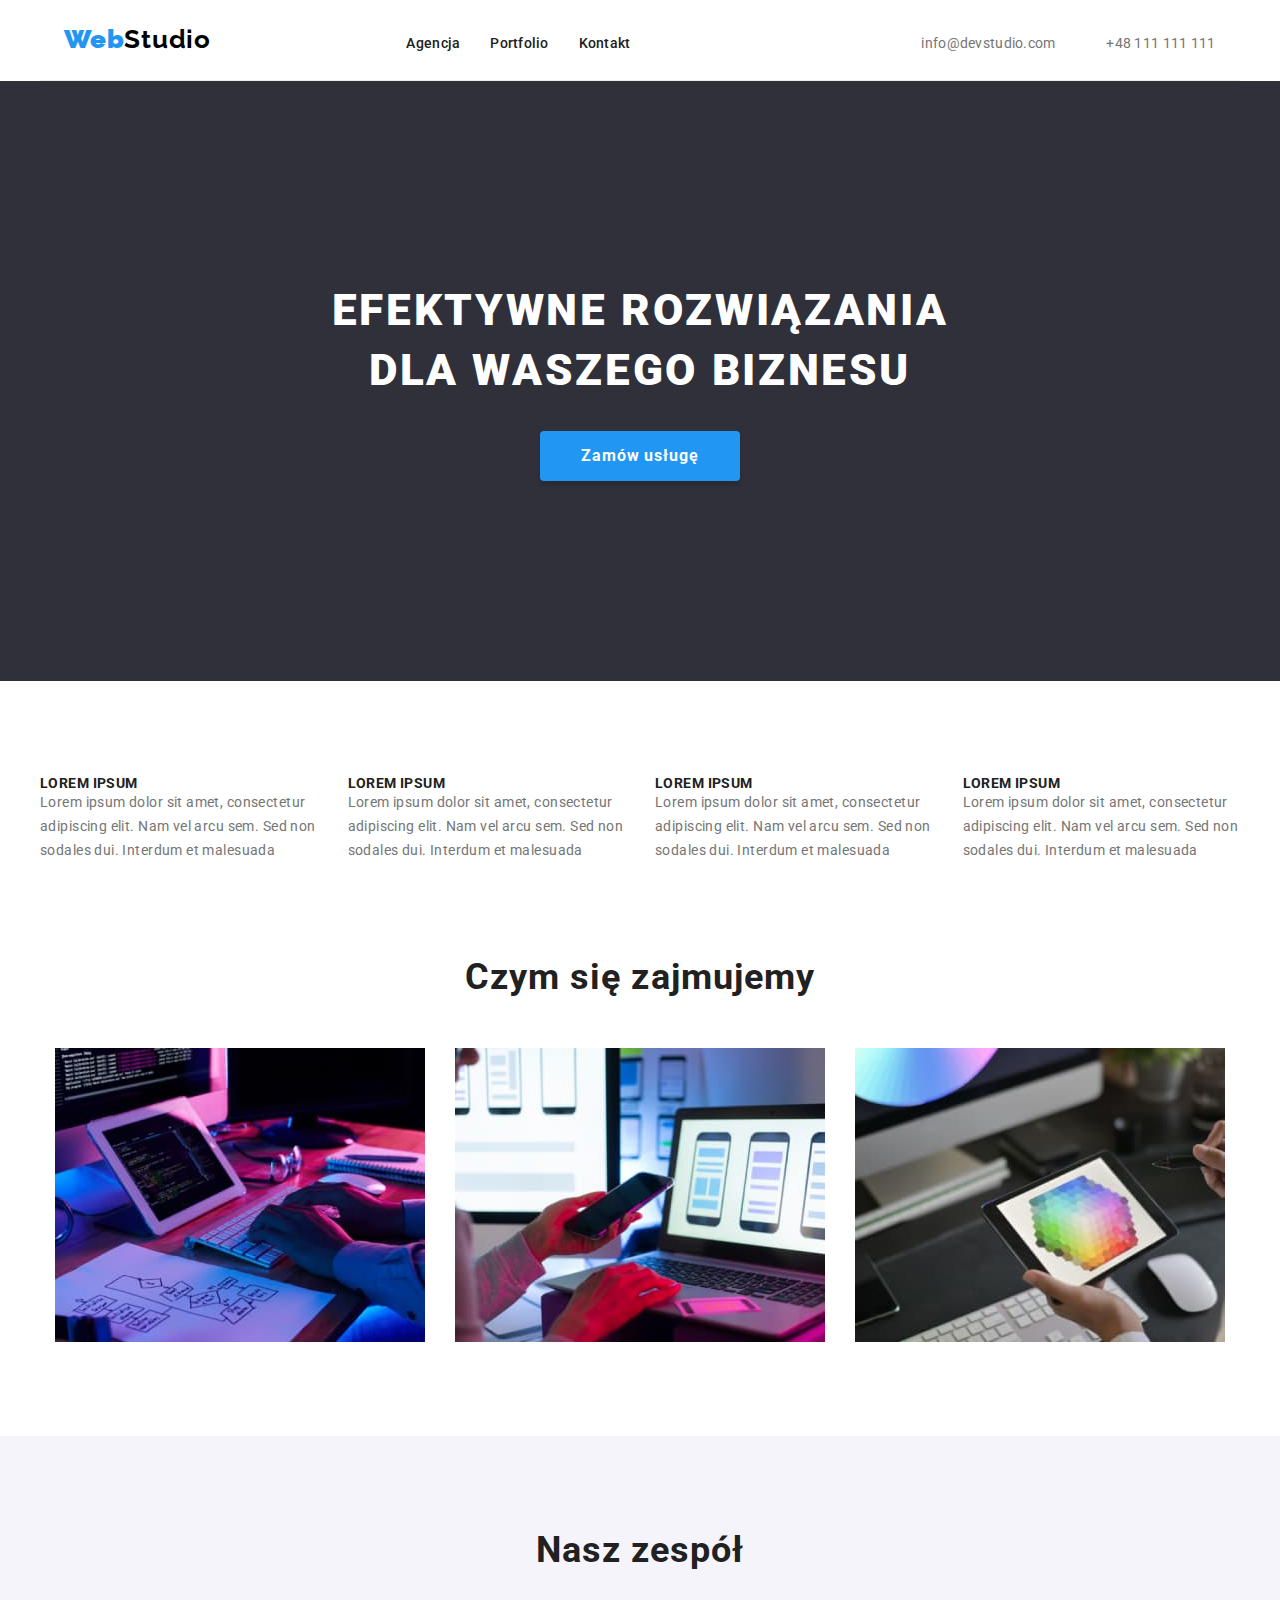
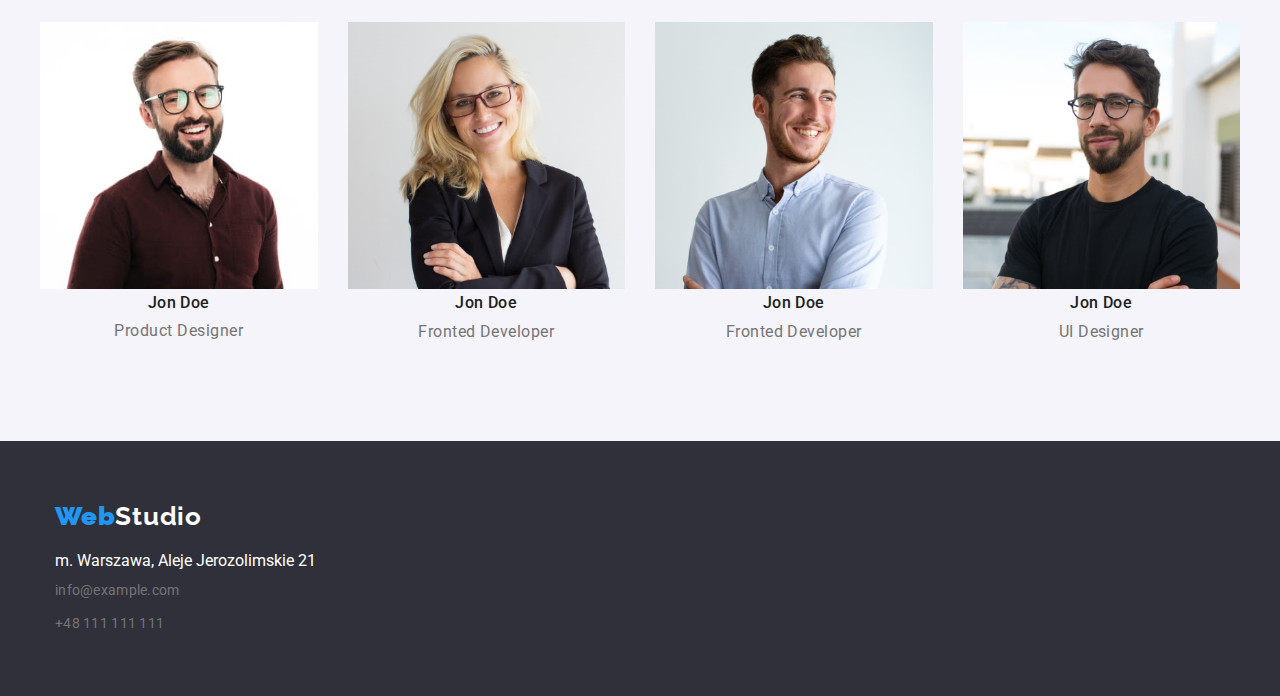
<file: index.html>
<!DOCTYPE html>
<html lang="pl">
  <head>
    <meta charset="UTF-8" />
    <meta name="viewport" content="width=device-width, initial-scale=1.0" />
    <link href="./css/modern-normalize.css" rel="stylesheet">
    <link rel="preconnect" href="https://fonts.googleapis.com">
<link rel="preconnect" href="https://fonts.gstatic.com" crossorigin>
<link href="https://fonts.googleapis.com/css2?family=Raleway:wght@700&family=Roboto:wght@400;500;700;900&display=swap" rel="stylesheet">
<link href="./css/style.css" rel="stylesheet">
    <title>WebStudio</title>
  </head>
  <body>
    <header>
      <section class="section">
    <div class="header-wrapper">
      <a class="web" href="./index.html"> <strong>Web</strong><span class="studio-header">Studio</span></a>
        <nav >
          <ul class="nav-wrapper">
            <li><a class="menu" href="./index.html">Agencja</a></li>
            <li><a class="menu" href="./portfolio.html">Portfolio</a></li>
            <li><a class="menu" href="/#Kontakt">Kontakt</a></li>
          </ul>
        </nav>
        <ul class="header-adres"> 
          <li><a class="address-data" href="mailto:info@devstudio.com"> info@devstudio.com</a></li>
          <li><a class="address-data" href="tel:+48111111111"> +48 111 111 111</a></li>
        </ul>
        </div >
        <div class="header">
          <h1>EFEKTYWNE ROZWIĄZANIA <br>DLA WASZEGO BIZNESU</h1>
        <button class="button-main-page" type="button">Zamów usługę</button>
      </div>
    </section>
    </header>
    <main>
      <section class="section">
                   <ul class="our-strengths">
            <li>
              <h3>LOREM IPSUM</h3>
              <p>
                Lorem ipsum dolor sit amet, consectetur adipiscing elit. Nam vel
                arcu sem. Sed non sodales dui. Interdum et malesuada
              </p>
            </li>
            <li>
              <h3>LOREM IPSUM</h3>
              <p>
                Lorem ipsum dolor sit amet, consectetur adipiscing elit. Nam vel
                arcu sem. Sed non sodales dui. Interdum et malesuada
              </p>
            </li>
            <li>
              <h3>LOREM IPSUM</h3>
              <p>
                Lorem ipsum dolor sit amet, consectetur adipiscing elit. Nam vel
                arcu sem. Sed non sodales dui. Interdum et malesuada
              </p>
            </li>
            <li>
              <h3>LOREM IPSUM</h3>
              <p>
                Lorem ipsum dolor sit amet, consectetur adipiscing elit. Nam vel
                arcu sem. Sed non sodales dui. Interdum et malesuada
              </p>
            </li>
          </ul>
           </section>
            <section class="section">
            <div class="container">
              <h2>Czym się zajmujemy</h2>
                   <div class="what-we-do"> 
          <img
            src="image/komputer.jpg"
            alt="biurko ze sprzętem komputerowym"
            width="370"
            height="294"
          />
          <img
            src="image/telefon.jpg"
            alt="telefon komórkowy"
            width="370"
            height="294"
          />
          <img src="image/tablet.jpg" alt="tablet" width="370" height="294" />
                   </div>
                  </div>
  </section>
  <section class="section section-our-team">
                  <h2 >Nasz zespół</h2> 
       <div class="our-team">
        <figure>
              <img
                src="image/product_designer.jpg"
                alt="uśmiechnięty mężczyzna w bordowej koszuli"
                width="370"
                height="294"
              />
              <figcaption class="team-name">Jon Doe<br /><span class="team-job">Product Designer</span></figcaption>
            </figure>
            <figure>
              <img
                src="image/fronted_developer.jpg"
                alt="blondynka w z założonymi rękami"
                width="370"
                height="294"
              />
              <figcaption class="team-name">Jon Doe<br /><span class="team-job">Fronted Developer</span></figcaption>
            </figure>
            <figure>
              <img
                src="image/marketing.jpg"
                alt="mężczyzna w bialej koszuli"
                width="370"
                height="294"
              />
              <figcaption class="team-name">Jon Doe<br /><span class="team-job">Fronted Developer</span></figcaption>
            </figure>
            <figure>
              <img
                src="image/ui_designer.jpg"
                alt="mężczyzna z zarostem w czarnej koszulce"
                width="370"
                height="294"
              />
              <figcaption class="team-name">Jon Doe<br /><span class="team-job">UI Designer</span></figcaption>
            </figure>
          </div>
                  </section>
                <footer class="footer-wrapper">
                  <div class="container">
        <a class="web" href="./index.html"> <strong>Web</strong><span class="studio-footer">Studio</span></a>
                      <ul class="footer-ul">
              <li>m. Warszawa, Aleje Jerozolimskie 21</li>
              <li><a class="address-data" href="mailto:info@example.com">info@example.com</a></li>
                <li><a class="address-data" href="tel:++48111111111">+48 111 111 111</a></li>
            </ul>
                  </div>
                </footer>
          </main>
  </body>
</html>
</file>
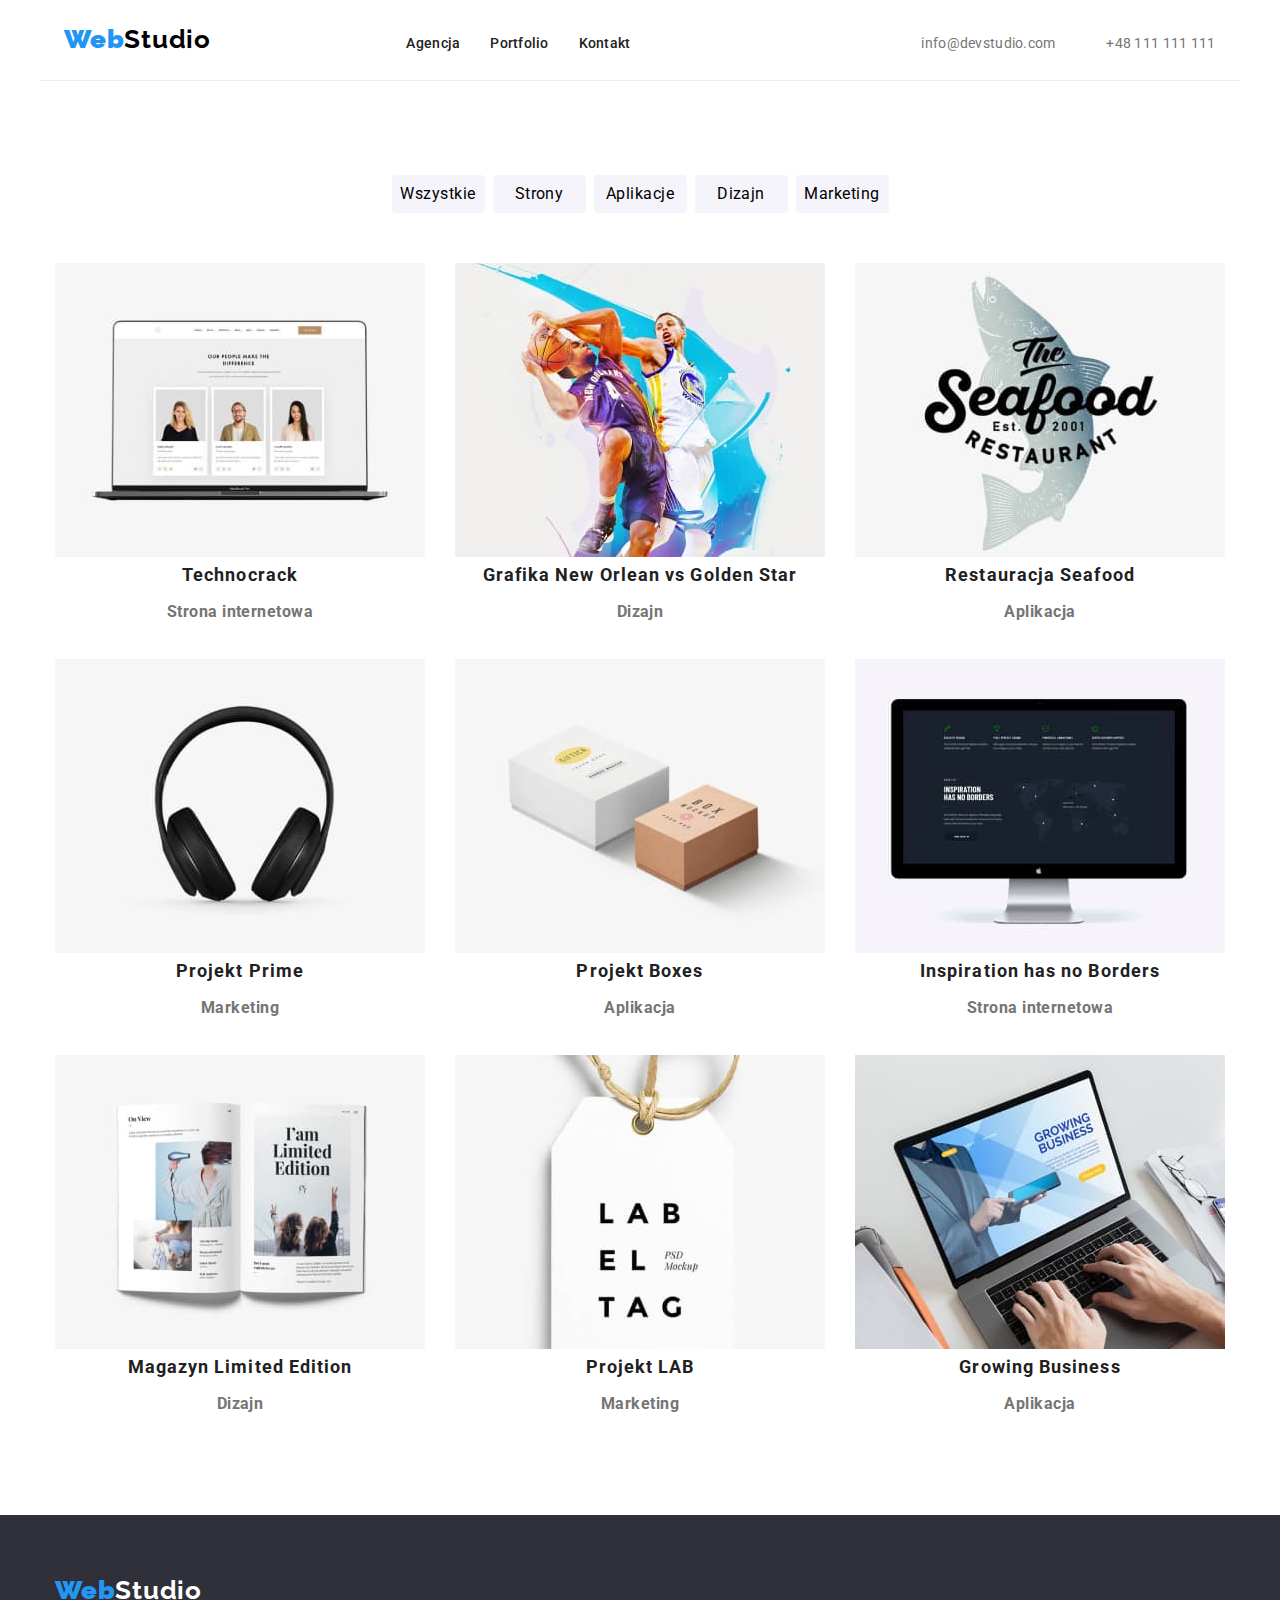
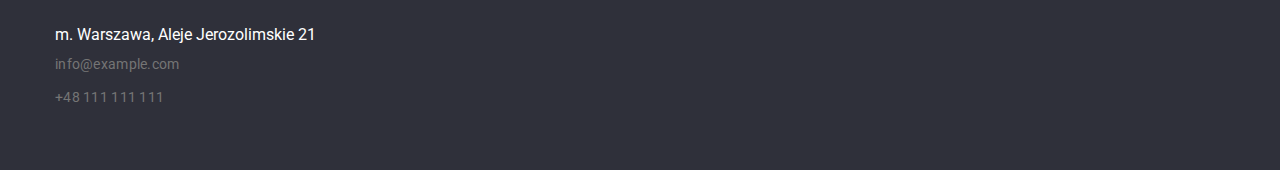
<file: portfolio.html>
<!DOCTYPE html>
<html lang="pl">
  <head>
    <meta charset="UTF-8" />
    <meta name="viewport" content="width=device-width, initial-scale=1.0" />
    <link href="./css/modern-normalize.css" rel="stylesheet">
    <link rel="preconnect" href="https://fonts.googleapis.com">
<link rel="preconnect" href="https://fonts.gstatic.com" crossorigin>
<link href="https://fonts.googleapis.com/css2?family=Raleway:wght@700&family=Roboto:wght@400;500;700;900&display=swap" rel="stylesheet">
<link href="./css/style.css" rel="stylesheet">
    <title>Portfolio</title>
  </head>
  <body>
    <header>
      <section class="section">
      <div class="header-wrapper">
        <a class="web" href="index.html"> <strong>Web</strong><span class="studio-header">Studio</span></a>
        <nav >
          <ul class="nav-wrapper">
            <li><a class="menu" href="index.html">Agencja</a></li>
            <li><a class="menu" href="portfolio.html">Portfolio</a></li>
            <li><a class="menu" href="/Kontakt.html">Kontakt</a></li>
          </ul>
        </nav>
        <ul class="header-adres">
          <li><a class="address-data" href="mailto:info@devstudio.com"> info@devstudio.com</a></li>
          <li><a class="address-data" href="tel:+48111111111"> +48 111 111 111</a></li>
        </ul>
        </div>
      </section>
    </header>
    <main>
      <section class="section">
        <div>
            <section >
                <ul class="menu-portfolio">
                  <li><button class="button pointer" type="button">Wszystkie</button></li>
                  <li><button class="button pointer" type="button">Strony</button></li>
                  <li><button class="button pointer" type="button">Aplikacje</button></li>
                  <li><button class="button pointer" type="button">Dizajn</button></li>
                  <li><button class="button pointer" type="button">Marketing</button></li>
                  </ul>
            </section>
            
        </div>
        <section>
            <ul class="project container">
                 <li>
                     <figure class="item">
                        <img
                  src="image/laptop.jpg"
                  alt="przykładowa strona internetowa wyświetlana na monitorze"
                  width="370"
                  height="294"
                />
                <figcaption>Technocrack<br /><span>Strona internetowa</span></figcaption>
                    </figure>
                </li>
                <li>
                <figure>
                    <img
              src="image/basketball.jpg"
              alt="mężczyźni grający w kosza"
              width="370"
              height="294"
            />
            <figcaption>Grafika New Orlean vs Golden Star<br /><span>Dizajn</span></figcaption>
          </figure>
        </li>
        <li>
            <figure>
                <img
          src="image/logo.jpg"
          alt="nazwa restauracji na tle ryby"
          width="370"
          height="294"
        />
        <figcaption>Restauracja Seafood<br /><span>Aplikacja</span></figcaption>
      </figure>
    </li>
    <li>
        <figure>
            <img
      src="image/słuchawki.jpg"
      alt="słuchawki"
      width="370"
      height="294"
    />
    <figcaption>Projekt Prime<br /><span>Marketing</span></figcaption>
  </figure>
</li>
<li>
    <figure>
        <img
  src="image/box.jpg"
  alt="dwa pudełka"
  width="370"
  height="294"
/>
<figcaption>Projekt Boxes<br /><span>Aplikacja</span></figcaption>
</figure>
</li>
<li>
    <figure>
        <img
  src="image/monitor.jpg"
  alt="monitor"
  width="370"
  height="294"
/>
<figcaption>Inspiration has no Borders<br /><span>Strona internetowa</span></figcaption>
</figure>
</li>
<li>
    <figure>
        <img
  src="image/gazeta.jpg"
  alt="otwarta kolorowa gazeta"
  width="370"
  height="294"
/>
<figcaption>Magazyn Limited Edition<br /><span>Dizajn</span></figcaption>
</figure>
</li>
<li>
    <figure>
        <img
  src="image/label.jpg"
  alt="otwarta kolorowa gazeta"
  width="370"
  height="294"
/>
<figcaption>Projekt LAB<br /><span>Marketing</span></figcaption>
</figure>
</li>
<li>
    <figure class="image"> 
        <img
  src="image/laptop2.jpg"
  alt="otwarta kolorowa gazeta"
  width="370"
  height="294"
/>
<figcaption>Growing Business<br /><span>Aplikacja</span></figcaption>
</figure>

</li>
</ul>
        </section>
      </section>
    </main>
          <footer class="footer-wrapper">
            <div class="container">
              <a class="web" href="./index.html"> <strong>Web</strong><span class="studio-footer">Studio</span></a>
              <ul class="footer-ul">
                <li>m. Warszawa, Aleje Jerozolimskie 21</li>
                <li><a class="address-data" href="mailto:info@example.com">info@example.com</a></li>
                <li><a class="address-data" href="tel:++48111111111">+48 111 111 111</a></li>
              </ul>
            </div>
          </footer>
            </body>
</html>
</file>
<file: css/style.css>
body {
  background-color: 255, 255, 255, 1;
  font-family: "Roboto", sans-serif;
  color: #212121;
  font-weight: 500;
  font-style: normal;
}
.button {
  background-color: #f5f4fa;
  border-radius: 4px;
  border: 0;
  width: 93px;
  height: 38px;
  font-size: 16px;
  text-align: center;
  letter-spacing: 0.03em;
  font-family: inherit;
  
 
}

.button-main-page {
width: 200px;
height: 50px;
background: #2196F3;
box-shadow: 0px 4px 4px rgba(0, 0, 0, 0.15);
border-radius: 4px;
font-weight: 700;
font-size: 16px;
line-height: 1.88;
text-align: center;
letter-spacing: 0.06em;
color: #FFFFFF;
border: 0;
margin-top: 30px;
} 

.button:hover {
  background-color: #2196f3;
  width: 121px;
  box-shadow: 0px 3px 1px rgba(0, 0, 0, 0.1), 0px 1px 2px rgba(0, 0, 0, 0.08),
    0px 2px 2px rgba(0, 0, 0, 0.12);
  color: #ffffff;
}

.pointer {
  cursor: pointer;
}

.web{
    color: #2196F3;
    width: 145px;
height: 31px;
font-family: 'Raleway';
font-style: normal;
font-weight: 700;
font-size: 26px;
line-height: 1.19;
letter-spacing: 0.03em;
text-decoration: none ;
}
.studio-footer{
    color: #FFFFFF;
    text-decoration: none; 
}
.studio-header{
    color: #000000;
    text-decoration: none; 
}

.menu {
    font-size: 14px;
    letter-spacing: 0.02em;
    line-height: 1.14;
    text-decoration: none;
     color: #212121;
     
   
} 
.menu:hover {
   color: #2196F3; 
}

.address-data {
    font-size: 14px;
    letter-spacing: 0.02em;
    line-height: 1.14;
    color: #757575;
    text-decoration: none;
    font-weight: 400;
    line-height: 1.7;
   
}

footer ul li:first-child {
color: #FFFFFF; 
padding-top: 20px;
display: flex;
font-weight: 400;
  }

/*.address{
color: #FFFFFF; 
padding-top: 20px;
display: flex;
font-weight: 400;
flex-direction: column;
flex-basis: calc((100% - 18px) / 3);
align-content: space-between;

}*/


figure figcaption {
  font-weight: 700;
  font-size: 18px;
  letter-spacing: 0.06em;
  line-height: 2.0;
}

figcaption span {
color: #757575;
line-height: 1.8;
letter-spacing: 0.03em;
font-size: 16px;
}

.address-data:hover {
   color: #2196F3; 
}

h1 {
font-style: normal;
font-weight: 900;
font-size: 44px;
line-height: 1.36;
text-align: center;
letter-spacing: 0.06em;
text-transform: uppercase;
color: #FFFFFF;
}

h3 {
font-weight: 700;
font-size: 14px;
line-height: 16px;
letter-spacing: 0.03em;
text-transform: uppercase;
}

p {
 font-weight: 400;
font-size: 14px;
line-height: 1.71;
letter-spacing: 0.03em;
color: #757575;
}

h2 {
font-weight: 700;
font-size: 36px;
line-height: 1.16;
letter-spacing: 0.03em;
}

.team-name {
font-weight: 500;
font-size: 16px;
line-height: 1.8;
letter-spacing: 0.03em;
}

.team-job {
font-weight: 400;
font-size: 16px;
line-height: 1.8px;
letter-spacing: 0.03em;
color: #757575;
}

.container {
  box-sizing: border-box;
 max-width: 1200px;
 width: 100%;
  padding: 0 15px;
  margin:0 auto;
 
}

.section {
  padding: 0 0 94px 0;
  margin: 0 auto;
  

  
}

.header-wrapper{
 display: flex;
  align-content: center;
  justify-content: space-between;
  flex-wrap: nowrap;
  align-items: baseline;
  border-bottom: 1px solid rgba(236, 236, 236, 1);
  width: 1200px ;
  padding: 24px; 
  margin: 0 auto;
  

}
.nav-wrapper {
  display: flex;
  flex-direction: row;
 justify-content: space-around;
 width: 254px;
 align-items: center;
 
 margin-right: 93px;

}

.header-adres{
  display: flex;
  flex-direction: row;
 justify-content: space-around;
 width: 295px;
 gap: 50px;

} 

ul{
  list-style-type: none;
  padding:0;
}


h1,
h2,
h3,
h4,
h5,
h6,
p, 
ul,
li,
figure{
  margin: 0;
}

.header{
height: 600px;
background: #2F303A;
display: flex;
flex-direction: column;
justify-content: center;
align-content: center;
align-items: center;
}

h2{
text-align: center;
padding-bottom: 50px;
display: block;


}

.our-team {
  
   display: flex;
  justify-content: center;
  align-content: space-between;
  gap: 30px;
  max-width: 1200px;
  margin: 0 auto;

     
    }
figcaption{
  display: block;
text-align: center;}

   
img {
  display: block;
  max-width: 100%;
  height: auto;
}
.footer-wrapper{
  background: rgba(47, 48, 58, 1);
  display: flex;
  flex-direction: column;
  justify-content: center;
  align-content: space-between;
  padding-top: 60px;
  padding-bottom: 60px;
  
}
.footer-ul{
  display: flex;
  flex-direction: column;
gap: 9px;
}

.what-we-do{
  display: flex;
  justify-content: center;
  align-content: space-between;
  gap: 30px;

  }

.our-strengths{
    display: flex;
  justify-content: center;
  align-content: space-between;
  gap: 30px;
  width: 1200px;
  margin:0 auto;
   
  }

.section-our-team{
 padding-top: 94px;
background-color: rgba(245, 244, 250, 1); 
}

.menu-portfolio{
  display: flex;
  flex-direction: row;
justify-content: center;
gap: 8px;
margin-bottom: 50px;
}

.project{
  display: flex;
   flex-direction: row;
   flex-wrap: wrap;
 justify-content: space-between;
gap: 30px;

}
.item{
  flex-basis: calc((100% - 60px) / 3);
}
</file>
